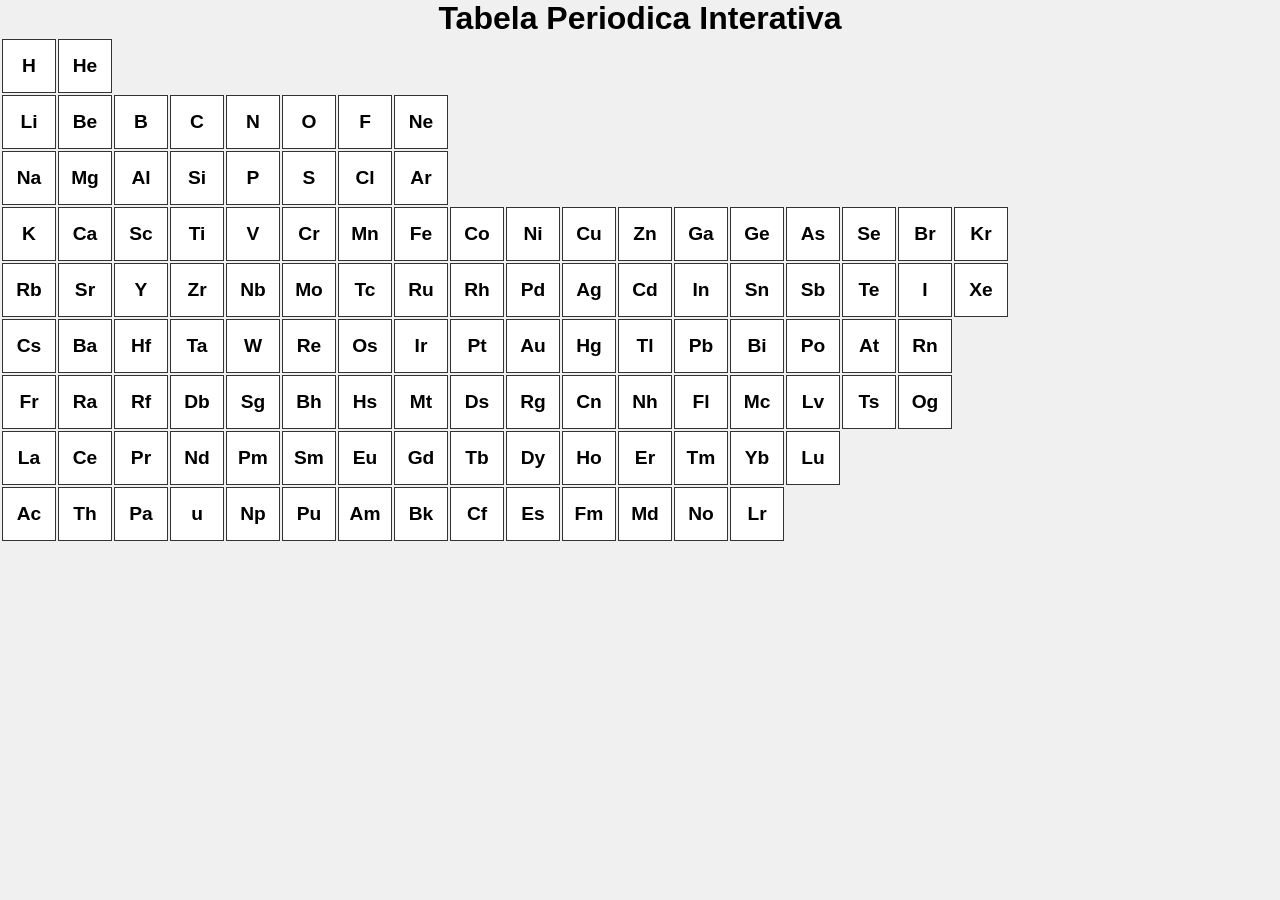
<file: TabelaPeriodica/index.html>
<!DOCTYPE html>
<html lang="en">
  <head>
    <meta charset="UTF-8" />
    <meta http-equiv="X-UA-Compatible" content="IE=edge" />
    <meta name="viewport" content="width=device-width, initial-scale=1.0" />
    <title>Tabela periodica</title>
    <style>
      /* Definindo estilos para todo o corpo do documento */
      body {
        font-family: Arial, sans-serif;
        background-color: #f0f0f0;
        margin: 0;
        padding: 0;
      }

      /* Definindo estilos para o cabeçalho */
      header {
        background-color: #0099cc;
        color: #fff;
        padding: 20px;
      }

      /* Definindo estilos para o título principal */
      h1 {
        margin: 0;
        font-size: 2em;
        text-align: center;
      }

      /* Definindo estilos para a grade */
      .grid {
        display: grid;
        grid-template-columns: repeat(18, 1fr);
        grid-template-rows: repeat(7, 1fr);
        grid-gap: 5px;
        margin: 20px auto;
        width: 80%;
      }

      /* Definindo estilos para as células da grade */
      .grid-item {
        border: 1px solid #333;
        text-align: center;
        background-color: #fff;
        width: 50px;
        height: 50px;
        font-weight: bold;
        font-size: 1.2em;
      }

      /* Definindo estilos para os botões */
      button {
        border: none;
        outline: none;
        background-color: #fff;
        color: #0099cc;
        font-size: 1em;
        cursor: pointer;
      }

      /* Definindo estilos para os botões quando estiverem em foco ou ativos */
      button:focus,
      button:active {
        background-color: #0099cc;
        color: #fff;
      }
    </style>
  </head>

  <body>
    <h1>Tabela Periodica Interativa</h1>

    <div id="divexibir"></div>
    <table>
      <tr>
        <td class="grid-item" data-nome="h">H</td>
        <td class="grid-item" data-nome="He">He</td>
      </tr>
      <tr>
        <td class="grid-item" data-nome="Li">Li</td>
        <td class="grid-item" data-nome="Be">Be</td>
        <td class="grid-item" data-nome="b">B</td>
        <td class="grid-item" data-nome="c">C</td>
        <td class="grid-item" data-nome="n">N</td>
        <td class="grid-item" data-nome="o">O</td>
        <td class="grid-item" data-nome="f">F</td>
        <td class="grid-item" data-nome="Ne">Ne</td>
      </tr>
      <tr>
        <td class="grid-item" data-nome="Na">Na</td>
        <td class="grid-item" data-nome="Mg">Mg</td>
        <td class="grid-item" data-nome="Al">Al</td>
        <td class="grid-item" data-nome="Si">Si</td>
        <td class="grid-item" data-nome="p">P</td>
        <td class="grid-item" data-nome="s">S</td>
        <td class="grid-item" data-nome="Cl">Cl</td>
        <td class="grid-item" data-nome="Ar">Ar</td>
      </tr>
      <tr>
        <td class="grid-item" data-nome="k">K</td>
        <td class="grid-item" data-nome="Ca">Ca</td>
        <td class="grid-item" data-nome="Sc">Sc</td>
        <td class="grid-item" data-nome="Ti">Ti</td>
        <td class="grid-item" data-nome="v">V</td>
        <td class="grid-item" data-nome="Cr">Cr</td>
        <td class="grid-item" data-nome="Mn">Mn</td>
        <td class="grid-item" data-nome="Fe">Fe</td>
        <td class="grid-item" data-nome="Co">Co</td>
        <td class="grid-item" data-nome="Ni">Ni</td>
        <td class="grid-item" data-nome="Cu">Cu</td>
        <td class="grid-item" data-nome="Zn">Zn</td>
        <td class="grid-item" data-nome="Ga">Ga</td>
        <td class="grid-item" data-nome="Ge">Ge</td>
        <td class="grid-item" data-nome="As">As</td>
        <td class="grid-item" data-nome="Se">Se</td>
        <td class="grid-item" data-nome="Br">Br</td>
        <td class="grid-item" data-nome="Kr">Kr</td>
      </tr>
      <tr>
        <td class="grid-item" data-nome="Rb">Rb</td>
        <td class="grid-item" data-nome="Sr">Sr</td>
        <td class="grid-item" data-nome="y">Y</td>
        <td class="grid-item" data-nome="Zr">Zr</td>
        <td class="grid-item" data-nome="Nb">Nb</td>
        <td class="grid-item" data-nome="Mo">Mo</td>
        <td class="grid-item" data-nome="Tc">Tc</td>
        <td class="grid-item" data-nome="Ru">Ru</td>
        <td class="grid-item" data-nome="Rh">Rh</td>
        <td class="grid-item" data-nome="Pd">Pd</td>
        <td class="grid-item" data-nome="Ag">Ag</td>
        <td class="grid-item" data-nome="Cd">Cd</td>
        <td class="grid-item" data-nome="In">In</td>
        <td class="grid-item" data-nome="Sn">Sn</td>
        <td class="grid-item" data-nome="Sb">Sb</td>
        <td class="grid-item" data-nome="Te">Te</td>
        <td class="grid-item" data-nome="i">I</td>
        <td class="grid-item" data-nome="Xe">Xe</td>
      </tr>
      <tr>
        <td class="grid-item" data-nome="Cs">Cs</td>
        <td class="grid-item" data-nome="Ba">Ba</td>
        <td class="grid-item" data-nome="Hf">Hf</td>

        <td class="grid-item" data-nome="Ta">Ta</td>
        <td class="grid-item" data-nome="w">W</td>
        <td class="grid-item" data-nome="Re">Re</td>
        <td class="grid-item" data-nome="Os">Os</td>

        <td class="grid-item" data-nome="Ir">Ir</td>
        <td class="grid-item" data-nome="Pt">Pt</td>
        <td class="grid-item" data-nome="Au">Au</td>
        <td class="grid-item" data-nome="Hg">Hg</td>

        <td class="grid-item" data-nome="Tl">Tl</td>
        <td class="grid-item" data-nome="Pb">Pb</td>
        <td class="grid-item" data-nome="Bi">Bi</td>
        <td class="grid-item" data-nome="Po">Po</td>
        <td class="grid-item" data-nome="At">At</td>
        <td class="grid-item" data-nome="Rn">Rn</td>
      </tr>
      <tr>
        <td class="grid-item" data-nome="Fr">Fr</td>
        <td class="grid-item" data-nome="Ra">Ra</td>
        <td class="grid-item" data-nome="Rf">Rf</td>
        <td class="grid-item" data-nome="Db">Db</td>
        <td class="grid-item" data-nome="Sg">Sg</td>
        <td class="grid-item" data-nome="Bh">Bh</td>
        <td class="grid-item" data-nome="Hs">Hs</td>
        <td class="grid-item" data-nome="Mt">Mt</td>
        <td class="grid-item" data-nome="Ds">Ds</td>
        <td class="grid-item" data-nome="Rg">Rg</td>
        <td class="grid-item" data-nome="Cn">Cn</td>
        <td class="grid-item" data-nome="Nh">Nh</td>
        <td class="grid-item" data-nome="Fl">Fl</td>
        <td class="grid-item" data-nome="Mc">Mc</td>
        <td class="grid-item" data-nome="Lv">Lv</td>
        <td class="grid-item" data-nome="Ts">Ts</td>
        <td class="grid-item" data-nome="Og">Og</td>
      </tr>
      <tr>
        <td class="grid-item" data-nome="La">La</td>
        <td class="grid-item" data-nome="Ce">Ce</td>
        <td class="grid-item" data-nome="Pr">Pr</td>
        <td class="grid-item" data-nome="Nd">Nd</td>

        <td class="grid-item" data-nome="Pm">Pm</td>
        <td class="grid-item" data-nome="Sm">Sm</td>
        <td class="grid-item" data-nome="Eu">Eu</td>
        <td class="grid-item" data-nome="Gd">Gd</td>

        <td class="grid-item" data-nome="Tb">Tb</td>
        <td class="grid-item" data-nome="Dy">Dy</td>
        <td class="grid-item" data-nome="Ho">Ho</td>
        <td class="grid-item" data-nome="Er">Er</td>

        <td class="grid-item" data-nome="Tm">Tm</td>
        <td class="grid-item" data-nome="Yb">Yb</td>
        <td class="grid-item" data-nome="Lu">Lu</td>
      </tr>
      <tr>
        <td class="grid-item" data-nome="Ac">Ac</td>
        <td class="grid-item" data-nome="Th">Th</td>
        <td class="grid-item" data-nome="Pa">Pa</td>
        <td class="grid-item" data-nome="u">u</td>
        <td class="grid-item" data-nome="Np">Np</td>
        <td class="grid-item" data-nome="Pu">Pu</td>
        <td class="grid-item" data-nome="Am">Am</td>
        <td class="grid-item" data-nome="Bk">Bk</td>
        <td class="grid-item" data-nome="Cf">Cf</td>
        <td class="grid-item" data-nome="Es">Es</td>
        <td class="grid-item" data-nome="Fm">Fm</td>
        <td class="grid-item" data-nome="Md">Md</td>
        <td class="grid-item" data-nome="No">No</td>
        <td class="grid-item" data-nome="Lr">Lr</td>
      </tr>
    </table>

    <div id="divexibir"></div>
    <script src="script.js"></script>
  </body>
</html>
</file>
